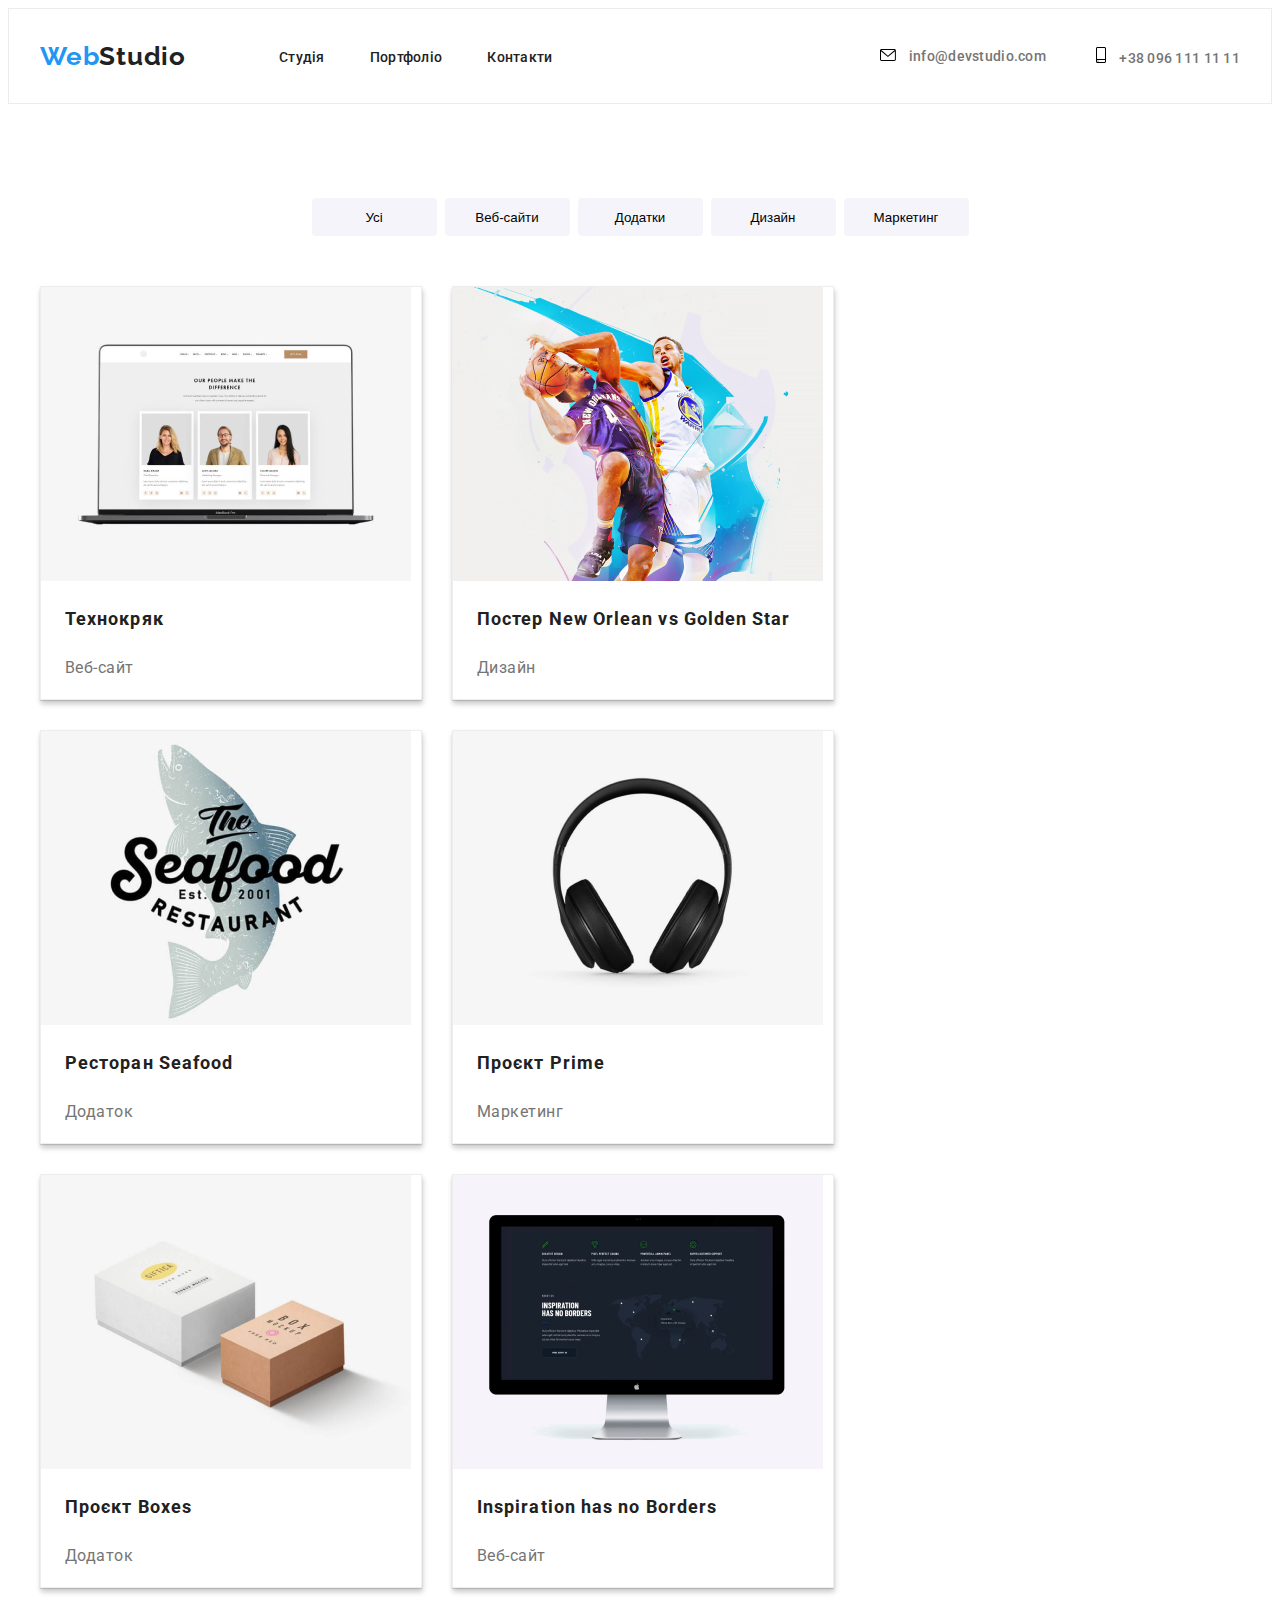
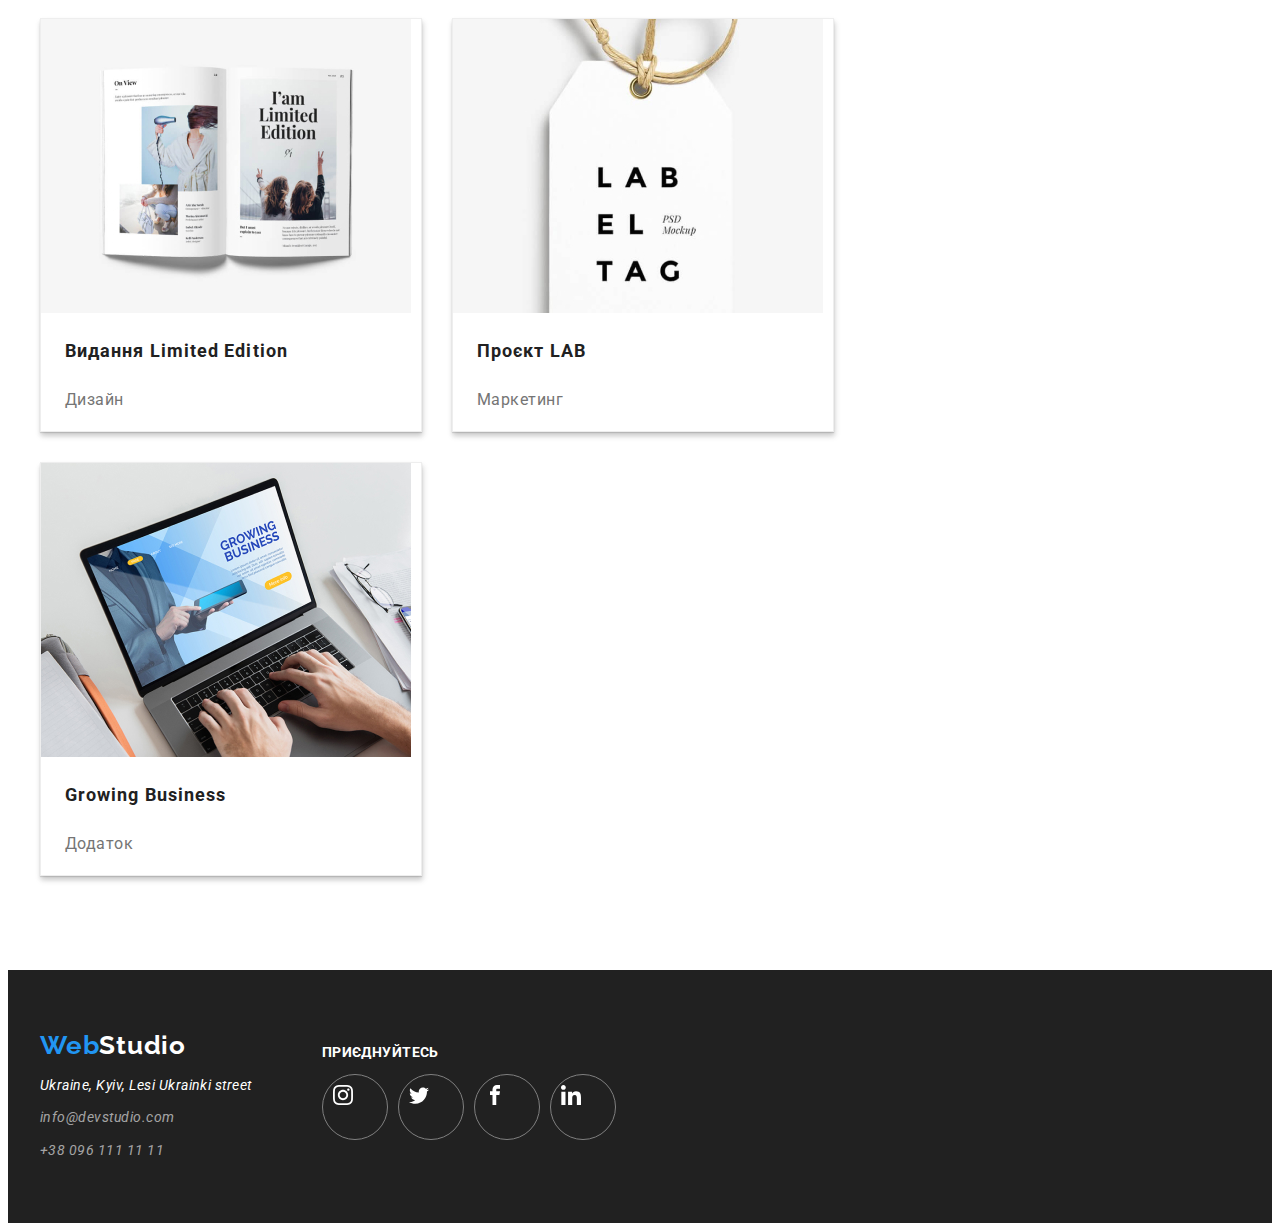
<file: portfolio.html>
<!DOCTYPE html>
<html lang="en">

<head>
    <meta charset="UTF-8">
    <meta name="viewport" content="width=device-width, initial-scale=1.0">
    <title>Portfolio</title>
    <link rel="preconnect" href="https://fonts.googleapis.com">
    <link rel="preconnect" href="https://fonts.gstatic.com" crossorigin>
    <link href="https://fonts.googleapis.com/css2?family=Raleway:wght@700&family=Roboto:wght@400;500;700&display=swap"
        rel="stylesheet">
    <link rel="stylesheet" href="https://cdnjs.cloudflare.com/ajax/libs/modern-normalize/2.0.0/modern-normalize.min.css"
        integrity="sha512-4xo8blKMVCiXpTaLzQSLSw3KFOVPWhm/TRtuPVc4WG6kUgjH6J03IBuG7JZPkcWMxJ5huwaBpOpnwYElP/m6wg=="
        crossorigin="anonymous" referrerpolicy="no-referrer" />
    <link rel="stylesheet" href="./css/styles.css">
</head>

<body class="body">
        <header class="header">
            <div class="container header-position">
        
                <a href="#" class="logo">Web<span class="header-studio">Studio</span></a>
                <nav class="nav">
                    <ul class="menu">
                        <li class="menu-item">
                            <a href="./index.html" class="menu-link">Студія</a>
                        </li>
                        <li class="menu-item">
                            <a href="./portfolio.html" class="menu-link">Портфоліо</a>
                        </li>
                        <li class="menu-item">
                            <a href="#" class="menu-link">Контакти</a>
                        </li>
                    </ul>
                </nav>
                <ul class="header-contacts">
                    <li class="header-contact">
                        <a href="mailto:info@devstudio.com" class="header-contact-link">
                            <svg width="16" height="12" class="header-svg-item">
                                <use href="./icons/symbol-defs.svg#icon-email"></use>
                            </svg>
                            info@devstudio.com</a>
                    </li>
                    <li class="header-contact">
                        <a href="tel:+380961111111" class="header-contact-link">
                            <svg width="10" height="16" class="header-svg-item">
                                <use href="./icons/symbol-defs.svg#icon-smartphone"></use>
                            </svg>
                            +38 096 111 11 11</a>
                    </li>
                </ul>
            </div>
        </header>
        <main class="main">
            <section class="section">
                <div class="container">
                <ul class="gallery-filters">
                    <li class="gallery-filter"><button type="button" class="gallery-filter-button">Усі</button></li>
                    <li class="gallery-filter"><button type="button" class="gallery-filter-button">Веб-сайти</button>
                    </li>
                    <li class="gallery-filter"><button type="button" class="gallery-filter-button">Додатки</button></li>
                    <li class="gallery-filter"><button type="button" class="gallery-filter-button">Дизайн</button></li>
                    <li class="gallery-filter"><button type="button" class="gallery-filter-button">Маркетинг</button>
                    </li>
                </ul>
                <ul class="gallery">
                    <li class="gallery-item">
                        <img src="./images/laptop.jpg" alt="laptop" class="gallery-item-img">
                        <h2 class="gallery-item-title">Технокряк</h2>
                        <p class="gallery-item-text">Веб-сайт</p>
                    </li>
                    <li class="gallery-item">
                        <img src="./images/баскетболисти.jpg" alt="баскетболисти" class="roboto-medium">
                        <h2 class="gallery-item-title">Постер New Orlean vs Golden Star</h2>
                        <p class="gallery-item-text">Дизайн</p>
                    </li>
                    <li class="gallery-item">
                        <img src="./images/fish.jpg" alt="риба" class="roboto-medium">
                        <h2 class="gallery-item-title">Ресторан Seafood</h2>
                        <p class="gallery-item-text">Додаток</p>
                    </li>
                    <li class="gallery-item">
                        <img src="./images/headset.jpg" alt="наушники" class="roboto-medium">
                        <h2 class="gallery-item-title">Проєкт Prime</h2>
                        <p class="gallery-item-text">Маркетинг</p>
                    </li>
                    <li class="gallery-item">
                        <img src="./images/twoboxes.jpg" alt="две-коробки" class="roboto-medium">
                        <h2 class="gallery-item-title">Проєкт Boxes</h2>
                        <p class="gallery-item-text">Додаток</p>
                    </li>
                    <li class="gallery-item">
                        <img src="./images/комп.jpg" alt="комп" class="roboto-medium">
                        <h2 class="gallery-item-title">Inspiration has no Borders</h2>
                        <p class="gallery-item-text">Веб-сайт</p>
                    </li>
                    <li class="gallery-item">
                        <img src="./images/книжка.jpg" alt="книжка" class="roboto-medium">
                        <h2 class="gallery-item-title">Видання Limited Edition</h2>
                        <p class="gallery-item-text">Дизайн</p>
                    </li>
                    <li class="gallery-item">
                        <img src="./images/лабель-проэкт.jpg" alt="лабель-проэкт" class="roboto-medium">
                        <h2 class="gallery-item-title">Проєкт LAB</h2>
                        <p class="gallery-item-text">Маркетинг</p>
                    </li>
                    <li class="gallery-item">
                        <img src="./images/на-ноуте-печатают.jpg" alt="на-ноуте-печатают" class="roboto-medium">
                        <h2 class="gallery-item-title">Growing Business</h2>
                        <p class="gallery-item-text">Додаток</p>
                    </li>
                </ul>
                </div>
            </section>
        </main>
        <footer class="footer">
            <div class="container footer-position">
                <div class="footer-div">
                    <a href="/" class="logo">Web<span class="footer-studio">Studio</span></a>
                    <address class="address">
                        <p class="address-text">Ukraine, Kyiv, Lesi
                            Ukrainki street</p>
                        <ul class="footer-contacts">
                            <li class="footer-contact">
                                <a href="mailto:info@devstudio.com" class="footer-contact-link">info@devstudio.com</a>
                            </li>
                            <li class="footer-contact">
                                <a href="tel:+380961111111" class="footer-contact-link">+38 096 111 11 11</a>
                            </li>
                        </ul>
                    </address>
                </div>
                <div class="footer-svgs">
                    <p class="footer-text">приєднуйтесь</p>
                    <ul class="footer-svgs-lists">
                        <li class="footer-svg">
                            <a href="#" class="footer-btn">
                                <svg width="20" height="20">
                                    <use href="./icons/symbol-defs.svg#icon-instagram" class="scroll-icon"></use>
                                </svg>
                            </a>
                        </li>
                        <li class="footer-svg">
                            <a href="#" class="footer-btn">
                                <svg width="20" height="20">
                                    <use href="./icons/symbol-defs.svg#icon-twitter" class="scroll-icon"></use>
                                </svg>
                            </a>
                        </li>
                        <li class="footer-svg">
                            <a href="#" class="footer-btn">
                                <svg width="20" height="20">
                                    <use href="./icons/symbol-defs.svg#icon-facebook" class="scroll-icon"></use>
                                </svg>
                            </a>
                        </li>
                        <li class="footer-svg">
                            <a href="#" class="footer-btn">
                                <svg width="20" height="20">
                                    <use href="./icons/symbol-defs.svg#icon-linkedin" class="scroll-icon"></use>
                                </svg>
                            </a>
                        </li>
                    </ul>
                </div>
        
            </div>
        </footer>
    
</body>

</html>
</file>
<file: css/styles.css>
:root {
  --font-family: "Roboto", sans-serif;
  --second-family: "Raleway", sans-serif;
}
.body {
  font-family: var(--font-family);
  font-weight: 400;
  letter-spacing: 0.03em;
}
ul {
  list-style: none;
  padding: 0;
  margin: 0;
}
a {
  text-decoration: none;
}
h1,
h2,
h3,
h4,
h5,
h6 {
  margin: 0;
  padding: 0;
}
img {
  display: block;
  max-width: 100%;
  height: auto;
}
.container {
  width: 1200px;
  margin: 0 auto;
  padding-left: 15px;
  padding-right: 15px;
}
.header-studio {
  color: #212121;
}
.nav {
  display: inline-flex;
  margin-left: 93px;
}
.menu-link {
  font-weight: 500;
  font-size: 14px;
  letter-spacing: 0.02em;
  color: #212121;
}
.menu-link:hover {
  color: #2196f3;
}
.menu {
  display: flex;
  justify-content: center;
  column-gap: 45px;
}
.header {
  padding-top: 32px;
  padding-bottom: 32px;
  border: 1px solid #ececec;
}
.header-position {
  display: flex;
  align-items: center;
}
.logo {
  font-family: var(--second-family);
  font-weight: 700;
  font-size: 26px;
  letter-spacing: 0.03em;
  color: #2196f3;
  /*   margin-bottom: 20px; */
}
.header-contact {
  font-weight: 500;
  font-size: 14px;
  letter-spacing: 0.02em;
  color: #757575;
}
.header-contact-link:hover {
  color: #2196f3;
}
.header-contact-link:hover .header-svg-item {
  fill: #2196f3;
}
.header-contact-link {
  color: #757575;
}
.header-svg-item {
  margin-right: 10px;
}
.header-contacts {
  align-items: center;
  display: flex;
  margin-left: auto;
  column-gap: 50px;
}
.header-btn {
  padding-right: 10px;
  color: #757575;
}
.header-btn:hover {
  color: #2196f3;
}
.order {
  /*   background-color: #2F303A; */
  margin: 0 auto;
  background-image: url(../images/Img\ Overlay.png),
    url(../images/SVG/background.svg);
  background-repeat: no-repeat;
  width: 1600px;
  height: 600px;
  padding-top: 200px;
  background-position: center;
  background-size: cover;
}
.order-title {
  font-weight: 900;
  width: 696px;
  margin: 0 auto;
  font-size: 44px;
  line-height: 1.36;
  letter-spacing: 0.06em;
  text-align: center;
  color: #fff;
  padding-bottom: 30px;
  text-transform: uppercase;
}
.order-button {
  font-weight: 700;
  font-size: 16px;
  line-height: 1.87;
  letter-spacing: 0.06em;
  color: #fff;
  display: block;
  margin-right: auto;
  margin-left: auto;
  border-radius: 4px;
  width: 216px;
  height: 50px;
  box-shadow: 0 4px 4px 0 rgba(0, 0, 0, 0.15);
  background: #2196f3;
}
.backdrop {
  position: fixed;
  z-index: 1;
  top: 0;
  left: 0;
  right: 0;
  bottom: 0;
  background-color: #00000034;
}
.backdrop.is-hidden {
  opacity: 0;
  pointer-events: none;
}
.modal {
  position: absolute;
  top: 50%;
  left: 50%;
  width: 528px;
  height: 581px;
  padding: 40px;
  border-radius: 4px;
  background-color: white;
  transform: translate(-50%, -50%) scale(1);
  box-shadow: 0 2px 1px 0 rgba(0, 0, 0, 0.2), 0 1px 1px 0 rgba(0, 0, 0, 0.14),
    0 1px 3px 0 rgba(0, 0, 0, 0.12);
  opacity: 1;

  transition: transform 250ms cubic-bezier(0.4, 0, 0.2, 1),
    opacity 250ms cubic-bezier(0.4, 0, 0.2, 1);
}
.backdrop.is-hidden .modal {
  transform: scale(0.7) translate(-70%, -70%);
  opacity: 0.9;
}
.button-close {
  position: absolute;
  top: 8px;
  right: 8px;
  display: flex;
  justify-content: center;
  align-items: center;
  padding: 6px;
  border-radius: 50%;
  background-color: transparent;
  border: 1px solid #0000001a;

  transition: fill 250ms cubic-bezier(0.4, 0, 0.2, 1),
    color 250ms cubic-bezier(0.4, 0, 0.2, 1);
}
.button-close:hover {
  fill: #2196f3;
  cursor: pointer;
}
.modal-text {
  margin-bottom: 12px;
  font-size: 20px;
  text-align: center;
  color: #212121;
}
.form-field + .form-field {
  margin-top: 10px;
}
.label {
  display: block;
  margin-bottom: 4px;
  font-weight: 400;
  font-size: 12px;
  letter-spacing: 0.01em;
  color: #757575;
}
.input-wrapper {
  position: relative;

  transition: fill 250ms cubic-bezier(0.4, 0, 0.2, 1);
}
.input-svg {
  position: absolute;
  top: 11px;
  left: 12px;
}
.input {
  width: 448px;
  height: 40px;
  padding-left: 42px;
  border-radius: 4px;
  border: 1px solid #21212134;

  transition: border 250ms cubic-bezier(0.4, 0, 0.2, 1);
}
.input:hover {
  border: 1px solid #2196f3;
  cursor: pointer;
}
.input-wrapper:hover .input-svg {
  fill: #2196f3;
}
.form-textarea {
  margin-bottom: 20px;
}
.textarea {
  width: 448px;
  height: 120px;
  padding: 12px 16px;
  border-radius: 4px;
  border: 1px solid #21212134;
  resize: none;

  transition: border 250ms cubic-bezier(0.4, 0, 0.2, 1);
}
.textarea:hover {
  border: 1px solid #2196f3;
  cursor: pointer;
}
.textarea::placeholder {
  font-weight: 400;
  font-size: 12px;
  letter-spacing: 0.01em;
  color: #75757580;
}
.form-checkbox {
  display: flex;
  column-gap: 7px;
  align-items: center;
  position: relative;
  left: 13px;
}
.checkbox {
  width: 16px;
  height: 15px;
}
.label-checkbox {
  font-weight: 400;
  line-height: 1.71;
  color: #757575;
}
.link-agreement {
  text-decoration: underline;
  text-decoration-skip-ink: none;
  color: #2196f3;
}
.button-submit {
  display: block;
  margin: 0px auto;
  padding: 10px 52px;
  font-size: 16px;
  line-height: 1.87;
  letter-spacing: 0.06em;
  text-align: center;
  color: #ffffff;
  border-radius: 4px;
  box-shadow: 0 4px 4px 0 rgba(0, 0, 0, 0.15);
  background-color: #188ce8;
  cursor: pointer;
}
.pluses {
  padding-top: 94px;
  padding-bottom: 94px;
}
.pluses-list {
  display: flex;
  column-gap: 30px;
}
.pluses-list-div {
  display: flex;
  justify-content: center;
  align-items: center;
  background-color: #f5f4fa;
  margin: 2px;
  margin-bottom: 30px;
  height: 110px;
}
.pluses-list-item-text {
  font-size: 14px;
  line-height: 1.71;
  color: #757575;
}
.pluses-list-item-title {
  font-weight: 700;
  font-size: 14px;
  letter-spacing: 0.03em;
  color: #212121;
}
.images {
  padding-bottom: 94px;
}
.images-title {
  font-weight: 700;
  font-size: 36px;
  letter-spacing: 0.03em;
  color: #212121;
  display: flex;
  justify-content: center;
  padding-bottom: 50px;
}
.images-description {
  position: relative;
  bottom: 69px;
  width: 100%;
  height: 70px;
  padding: 27px;
  background-color: #2f303acd;
  text-transform: uppercase;
  text-align: center;
  color: white;
}
.images-list {
  display: flex;
  justify-content: space-evenly;
  column-gap: 30px;
}
.workers {
  padding-bottom: 94px;
  background-color: #f5f4fa;
  padding-top: 94px;
}
.workers-title {
  font-weight: 700;
  font-size: 36px;
  letter-spacing: 0.03em;
  color: #212121;
  display: flex;
  justify-content: center;
  padding-bottom: 50px;
}
.workers-lists {
  display: flex;
  justify-content: center;
  column-gap: 30px;
}
.workers-list {
  background-color: #fff;
  box-shadow: 0 2px 1px 0 rgba(0, 0, 0, 0.2), 0 1px 1px 0 rgba(0, 0, 0, 0.14),
    0 1px 3px 0 rgba(0, 0, 0, 0.12);
  border-radius: 2%;
  padding-bottom: 30px;
}
.worker-text {
  font-size: 16px;
  color: #757575;
  display: flex;
  justify-content: center;
}
.worker-name {
  font-weight: 500;
  font-size: 16px;
  letter-spacing: 0.03em;
  color: #212121;
  display: flex;
  justify-content: center;
}
.worker-img {
  padding-bottom: 30px;
}
.workers-svgs-lists {
  column-gap: 10px;
  display: flex;
  justify-content: center;
}
.workers-btn {
  fill: #afb1b8;
  width: 44px;
  height: 44px;
  display: flex;
  align-items: center;
  justify-content: center;
  border-radius: 50%;
}
.workers-btn:hover {
  fill: #fff;
  padding: 12px;
  outline: solid 1px #2196f3;
  background-color: #2196f3;
}
.gallery-filters {
  display: flex;
  justify-content: center;
  padding-bottom: 50px;
  column-gap: 8px;
}
.gallery-filter {
  font-weight: 500;
  font-size: 16px;
  line-height: 1.62;
  letter-spacing: 0.03em;
  color: #212121;
}
.gallery-filter-button {
  background: #f5f4fa;
  border-radius: 4px;
  width: 125px;
  height: 38px;
  border: none;
}
.gallery-filter-button:hover {
  box-shadow: 0 2px 2px 0 rgba(0, 0, 0, 0.12), 0 1px 2px 0 rgba(0, 0, 0, 0.08),
    0 3px 1px 0 rgba(0, 0, 0, 0.1);
  background: #2196f3;
}
.gallery {
  display: flex;
  flex-wrap: wrap;
  column-gap: 30px;
  row-gap: 30px;
}
.gallery-item {
  flex-basis: calc((100% - 60px) / 3);
  border: 1px solid #eee;
  width: 370px;
  box-shadow: 1px 4px 6px 0 rgba(0, 0, 0, 0.16), 0 4px 4px 0 rgba(0, 0, 0, 0.06),
    0 1px 1px 0 rgba(0, 0, 0, 0.12);
  background: #fff;
}
.gallery-item-title {
  font-weight: 700;
  font-size: 18px;
  line-height: 2;
  letter-spacing: 0.06em;
  color: #212121;
  padding-top: 20px;
  margin-left: 24px;
}
.gallery-item-text {
  font-size: 16px;
  line-height: 1.87;
  color: #757575;
  margin-left: 24px;
}
.section {
  padding-bottom: 94px;
  padding-top: 94px;
}
.address-text {
  font-size: 14px;
  line-height: 1.71;
  color: #fff;
  /*   padding-bottom: 9px; */
  /*   padding-top: 20px; */
  margin-bottom: 9px;
}
.adress {
  margin-top: 20px;
}
.footer-contact + .footer-contact {
  margin-top: 9px;
}
.footer-contact-link {
  font-size: 14px;
  line-height: 1.71;
  color: rgba(255, 255, 255, 0.6);
}
.footer-studio {
  color: #ffffff;
}
.footer {
  background-color: #212121;
  padding-top: 60px;
  padding-bottom: 60px;
}
.footer-text {
  font-family: var(--font-family);
  padding-left: 70px;
  font-weight: 700;
  font-size: 14px;
  letter-spacing: 0.03em;
  text-transform: uppercase;
  color: #fff;
}
.footer-svg {
  display: flex;
  justify-content: center;
  align-items: center;
}
.footer-svgs-lists {
  column-gap: 10px;
  display: flex;
  margin-left: 70px;
}
.footer-btn {
  height: 44px;
  width: 44px;
  border-radius: 50%;
  padding: 10px;
  background-color: #212121;
  border: 1px solid gray;
  fill: #ffffff;
}
.footer-btn:hover {
  background-color: #2196f3;
}
.footer-position {
  display: flex;
}
.always-clients {
  padding-top: 94px;
  padding-bottom: 94px;
}
.always-clients-svgs-lists {
  display: flex;
  column-gap: 30px;
  justify-content: center;
}
.always-clients-text {
  font-family: var(--font-family);
  font-weight: 700;
  font-size: 36px;
  letter-spacing: 0.03em;
  justify-content: center;
  display: flex;
  padding-bottom: 50px;
}
.always-clients-svg {
  /*   display: flex;
  justify-content: center;
  align-items: center; */
  flex-basis: calc((100% - 150px) / 6);
}
.always-clients-btn {
  border-radius: 5%;
  border: 1px solid #afb1b8;
  fill: #afb1b8;
  height: 92px;
  display: flex;
  justify-content: center;
  align-items: center;
}
.always-clients-btn:hover {
  fill: #2196f3;
  border: 1px solid #2196f3;
}
.form-mailing {
  margin-bottom: 32px;
  margin-left: 93px;
  display: flex;
  column-gap: 12px;
  align-items: end;
}
.form-label {
  text-transform: uppercase;
  color: #FFFFFF;
}
.form-input {
  display: block;
  width: 358px;
  height: 50px;
  padding: 15px 16px;
  margin-top: 20px;
  border-radius: 4px;
  background-color: transparent;
  border: 1px solid  #ffffff4d;
  color: white;
}
.form-input::placeholder {
  font-weight: 400;
  font-size: 16px;
  line-height: 1.25;
  color: #ffffff99;
}
.button-subscribe {
  display: flex;
  align-items: center;
  column-gap: 10px;
  width: 200px;
  height: 50px;
  padding: 10px 28px;
  box-shadow: 0 4px 4px 0 rgba(0, 0, 0, 0.15);
  background-color: #2196F3;
  border-radius: 4px;
  font-size: 16px;
  line-height: 1.87;
  letter-spacing: 0.06em;
  text-align: center;
  color: #FFFFFF;
}
.button-svg {
  fill: #FFFFFF;
}
</file>
